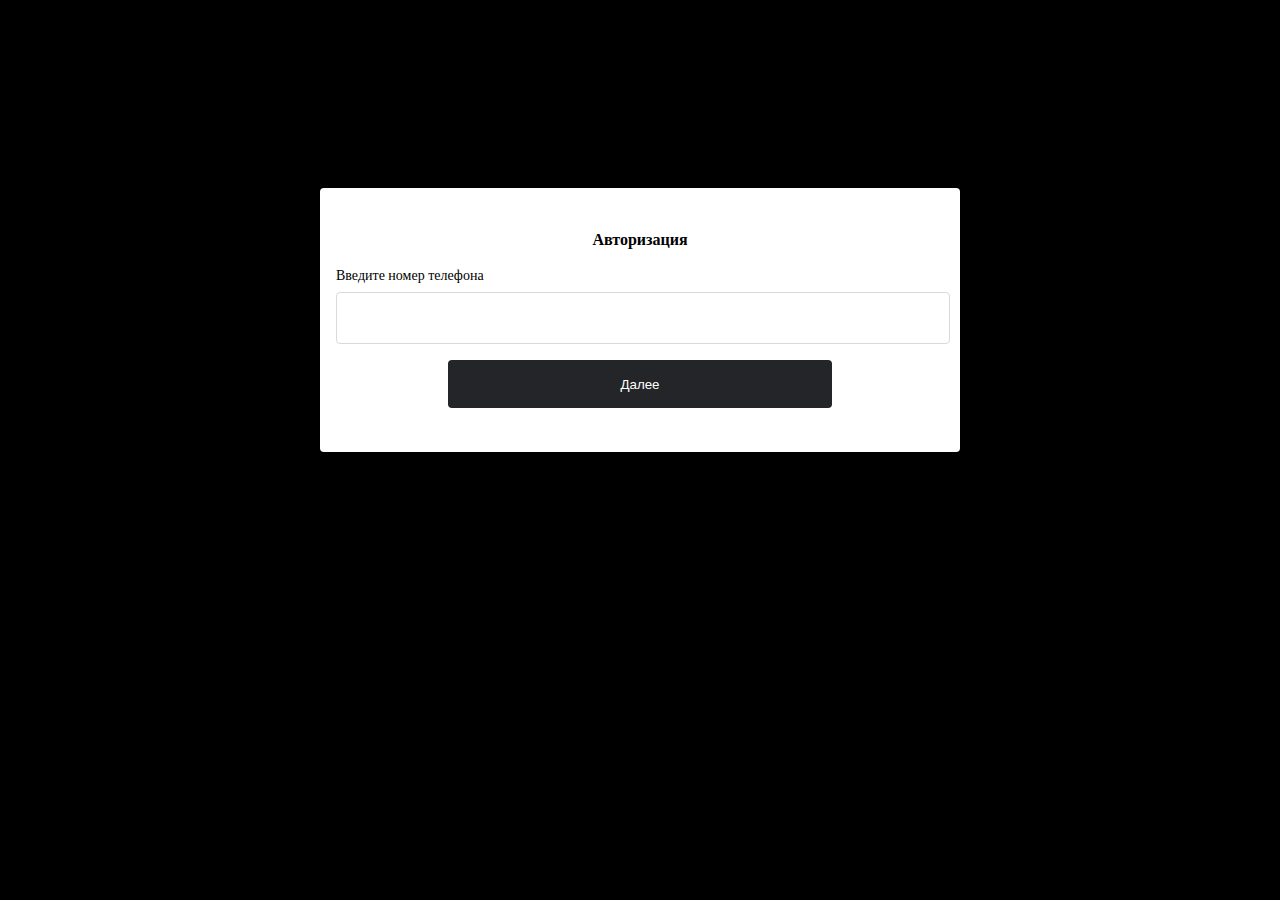
<file: index.html>
<!DOCTYPE html>
<html lang="en">
<head>
    <meta charset="UTF-8">
    <meta http-equiv="X-UA-Compatible" content="IE=edge">
    <meta name="viewport" content="width=device-width, initial-scale=1.0">
    <title>авторизация</title>
    <link rel="stylesheet" href="./css.css">
    <style>
   
    .position{
    width: 10.286px;
    height: 10.286px;
    flex-shrink: 0;
     position: absolute;
    top: 10px;
    right: 10px;

}

    .position{
     margin-right: 16px;

}

    button{
    border: none;
    background-repeat: no-repeat;
    background-color: transparent;
}
    </style>
</head>
<body id="bgcolor">
 <header class="header">
    <div class="key-number">
        <div class="text">
            <h3>Авторизация</h3>
             
            <div class="position">
                <button>
                    <a href="./1 карточка.html">
                <img src="./media/Right Icons 3.png" alt="" class="img">
                </a>
            </button>
            </div>
            <!-- <p>Введите номер телефона</p> -->

            <div class="button-num">
                <p>Введите номер телефона</p>
                <input type="number" value="+996 555 000 000" >
                <a href="./index2.html"><button>Далее</button></a>  
            </div>
        </div>
    </div>
 </header>
</body>
</html>
</file>
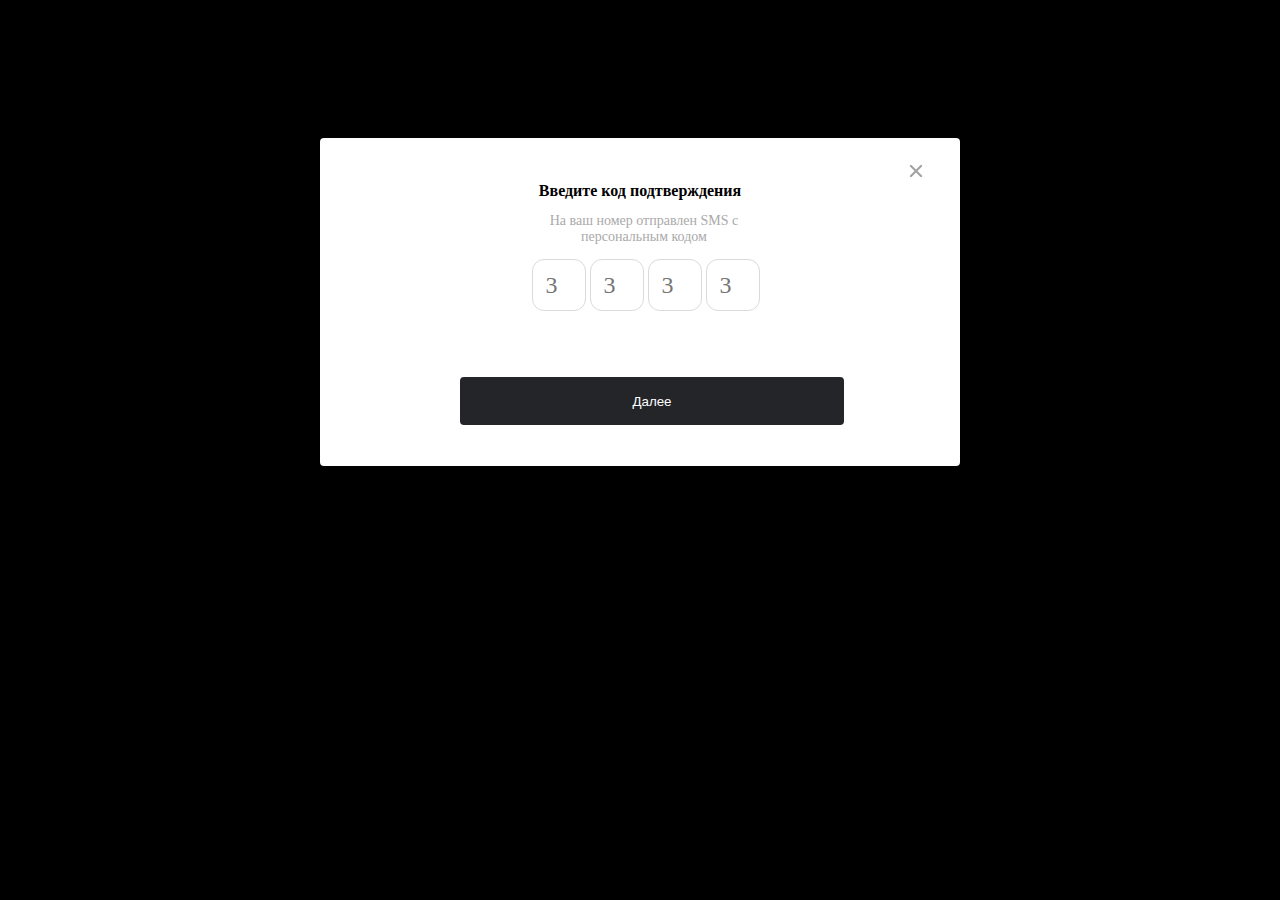
<file: index-2.html>
<!DOCTYPE html>
<html lang="en">
<head>
    <meta charset="UTF-8">
    <meta http-equiv="X-UA-Compatible" content="IE=edge">
    <meta name="viewport" content="width=device-width, initial-scale=1.0">
    <title>Авторизация  </title>
    <link rel="stylesheet" href="./2-style.css">
    <style>
       .back{
        position: relative;
       }
       .position{
    width: 10.286px;
height: 10.286px;
flex-shrink: 0;


position: absolute;
top: 10px;
right: 10px;

}

.position{
    margin-right: 16px;

}

button{
    border: none;
    background-repeat: no-repeat;
    background-color: transparent;
}
    </style>
</head>
<body id="bgcolor">
    <header class="header">
        <div class="back">
        <div class="text">
        <h1>Введите код подтверждения </h1>
        <div class="position">
          <div class="position">
            <button>
                <a href="./1 карточка.html">
            <img src="./media/Right Icons 3.png" alt="" class="img">
            </a>
        </button>
        </div>
        </div>
        <p>На ваш номер отправлен SMS с персональным кодом</p>
            <div class="num">

                <div class="btn">
                    <input type="number" placeholder="3">
                    <input type="number" placeholder="3">
                    <input type="number" placeholder="3">
                    <input type="number" placeholder="3">
<br>
<br>
</div>
<div class="btn-12">
                    <a href="./index-3.html">
                        <button>Далее</button></a>
                        </div>
                </div>
            </div>
        </div>
        </div>
    </header>
</body>
</html>
</file>
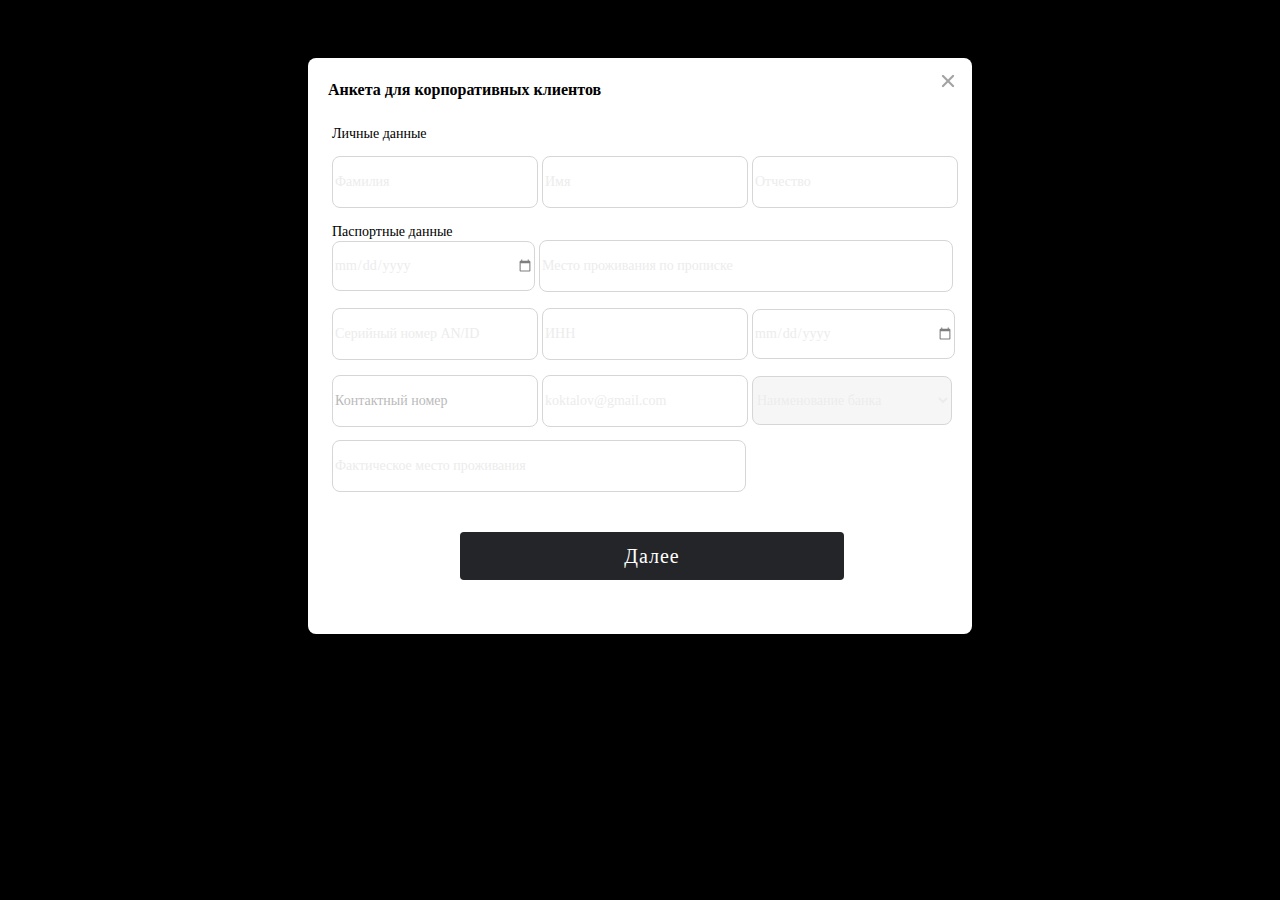
<file: index-3.html>
<!DOCTYPE html>
<html lang="en">
<head>
    <meta charset="UTF-8">
    <meta http-equiv="X-UA-Compatible" content="IE=edge">
    <meta name="viewport" content="width=device-width, initial-scale=1.0">
    <title>Document</title>
    <link rel="stylesheet" href="./анкета-1.css">
    <style>
        .back{
            position: relative;
        }
        .position{
        width: 10.286px;
        height: 10.286px;
        flex-shrink: 0;
         position: absolute;
        top: 10px;
        right: 16px;
    
    }
    
        .position{
         margin-right: 16px;
    
    }
    
        button{
        border: none;
        background-repeat: no-repeat;
        background-color: transparent;
    }
        </style>
</head>
<body id="bgcolor">
    <header>
        <form action="">
            <div class="back">
                <div class="text-1">
                <h2>Анкета  для корпоративных клиентов</h2>

                <div class="position">
                    <button>
                        <a href="./1 карточка.html">
                    <img src="./media/Right Icons 3.png" alt="" class="img">
                    </a>
                </button>
                </div>
                <div class="name">
                    <p>Личные данные</p>

                    <input type="text" value="Фамилия">
                    <input type="text" value="Имя">
                    <input type="text" value="Отчество">
                </div>
                    <div class="info">
                    <label>Паспортные данные</label>
                    <input type="date" class="date">
                    <input type="text" class="from" value="Место проживания по прописке">
                    <input type="text" class="seri" value="Серийный номер AN/ID">
                    <input type="text" class="number" value="ИНН">
                    <input type="date" class="date-2" value="Дата получения">
<input type="number" class="number-2" placeholder="Контактный номер">
<input type="email" class="email" value="koktalov@gmail.com">

<select class="option">
    <option><h2>Наименование банка</h2></option>
    <option>Optima Bank</option>
    <option>Bakai Bank</option>
    <option>Kaspi Bank</option>
</select>
<input type="text" value="Фактическое место проживания" class="fact">
                    
                        <div class="btn">
                        <a href="./index-4.html">
                            <button>Далее</button>
                        </a>               
                        </div>
                    </div>
                </div>
            </div>
            </div>
        </form>
    </header>
</body>
</html>
</file>
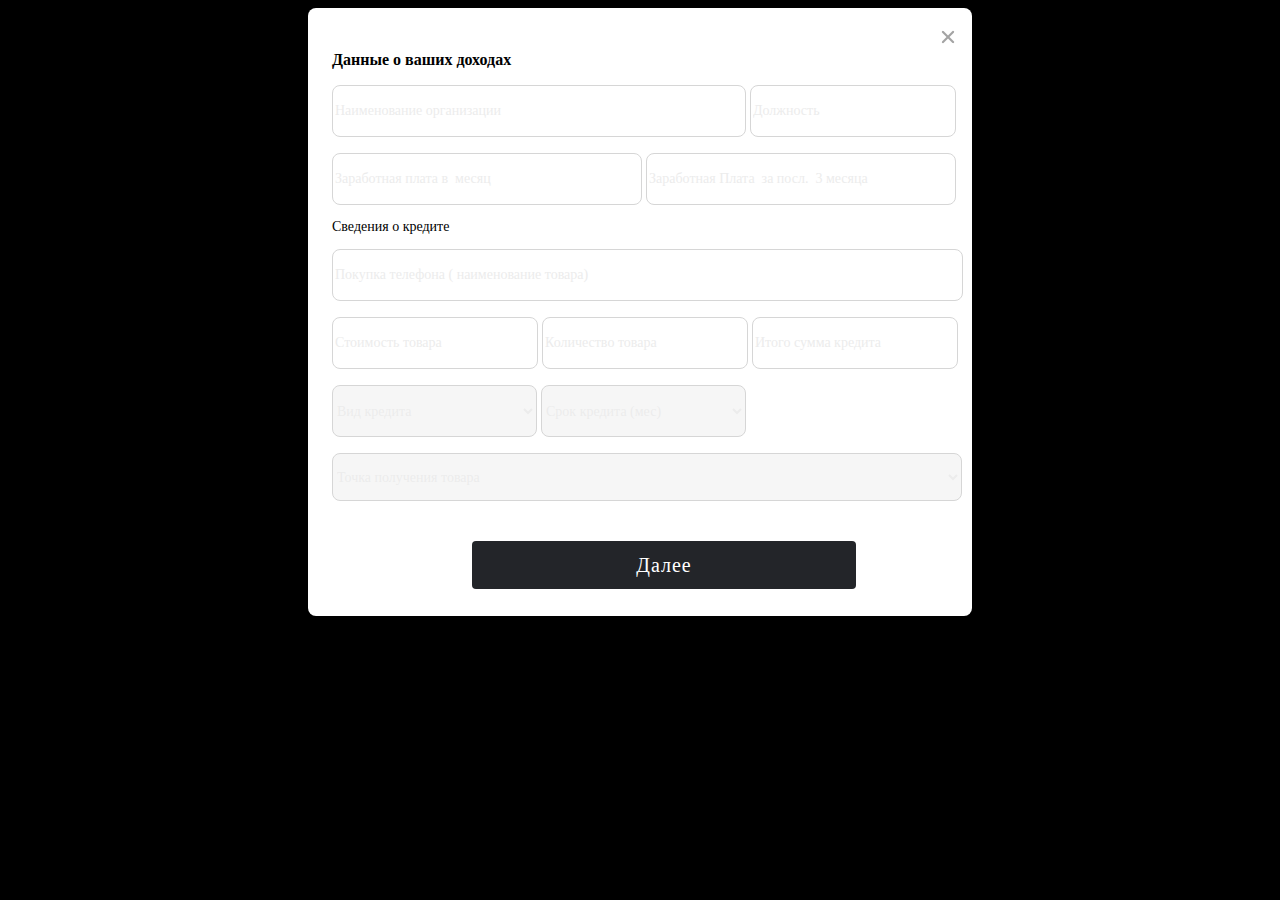
<file: index-4.html>
<!DOCTYPE html>
<html lang="en">
<head>
    <meta charset="UTF-8">
    <meta http-equiv="X-UA-Compatible" content="IE=edge">
    <meta name="viewport" content="width=device-width, initial-scale=1.0">
    <title>Document</title>
    <link rel="stylesheet" href="./анкета-1.css">
</head>
<body id="fone">
    <header>
        <div class="back-2">
        <div class="container">
        <h2>
            Данные о ваших доходах
        </h2>

        <div class="position">
            <button>
                <a href="./анкета-1.html">
            <img src="./media/Right Icons 3.png" alt="" class="img">
            </a>
        </button>
        </div>
        <div class="container-2">
            <form>
                <input type="text" class="input-1" value="Наименование организации" >
                <input type="text" class="input-2" value="Должность">
                <input type="text" class="input-3" value="Заработная плата в  месяц">
                <input type="text" class="input-4" value="Заработная Плата  за посл.  3 месяца">
                <p class="p">Сведения о кредите</p>
                <input type="text" class="input-5" value="Покупка телефона ( наименование товара)">
                <input type="text" class="input-6" value="Стоимость товара">
                <input type="text" class="input-7" value="Количество товара">
                <input type="text" class="input-8" value="Итого сумма кредита">
                <select class="option-inp">
                <option>Вид кредита</option>
                <option>Потребительный кредит</option>
                <option>Ипотечный кредит</option>
                </select>
                <select class="option-inp-2">
                <option>Срок кредита (мес)</option>
                <option>12 мес</option>
                <option>8 мес</option>
                </select>
                <!-- Точка получения товара -->
                <select class="option-inp-3">
                <option>Точка получения товара</option>
                <option>Срок кредита (мес)</option>
                <option>12 мес</option>
                <option>8 мес</option>
                </select>
                <a href="#">
                <button class="btn-2">Далее</button>
                </a>
            </form>    
        </div>
        </div>
        </div>
    </header>
</body>
</html>
</file>
<file: css.css>
.key-number{
    width: 640px;
height: 264px;
flex-shrink: 0;

border-radius: 4px;
background: #FFF;
/* display: flex;
align-items: center; */
margin-top: 180px;
position: relative;

}

#bgcolor{
    background-color: black;

}

.header{
display: flex;
justify-content: center;

}

.text h3{
    display: flex;
width: 256px;
height: 24px;
flex-direction: column;
justify-content: center;
flex-shrink: 0;

color: #000;
text-align: center;
font-family: Sora;
font-size: 16px;
font-style: normal;
font-weight: 600;
line-height: normal;
margin-left: 192px;
margin-top: 40px;
}

.button-num p{
    color: #000;
font-family: Sora;
font-size: 14px;
font-style: normal;
font-weight: 400;
line-height: normal;

display: flex;
width: 198px;
height: 16px;
flex-direction: column;
justify-content: center;
flex-shrink: 0;
    margin-left: 16px;
    margin-right: 426px;
    margin-bottom: 8px;
}

.button-num input{
    width: 608px;
height: 48px;
flex-shrink: 0;

border-radius: 4px;
border: 0.5px solid #DADADA;
margin-left: 16px;
}

.button-num button{
    width: 384px;
height: 48px;
flex-shrink: 0;

border-radius: 4px;
background: #232529;

margin-left: 128px;
margin-top: 16px;

color: white;
}

.button-num a{
    text-decoration: none;
    color: white;
}

/* другой сайт */

.product-card{
    width: 400px;
    border: 1px solid orange;
    padding: 15px;
    
}

.img{
    width: 100%;
    
}

.name, .price{
    text-align: center;
}

.btn{
    width: 100%;
    padding: 14px 0;
    background-color: orange;
    color: white;
    border: none;
    transition-duration: 2s, 6s;
    transition-property: background-color, border-radius;
    transition-delay: 3s;


}

.btn:hover{
    cursor: pointer;
    background-color: #966f28;
    border-radius: 20px;
}
/* body{
    display: flex;
    justify-content: center;
} */

.cont{
    width: 650px;
    border: 1px solid black;
    padding: 10px;
    display: flex;
    flex-direction: column;
    gap: 10px;
}

.cont-btn{
    padding: 10px 0;
    width: 150px;
}

.cont:hover .cont-btn{
    width: 100%;
}

.ease{
    transition-timing-function: ease;

}

.ease-out{
    transition-timing-function: ease-out;

}

.ease-in-out{
    transition-timing-function: ease-in-out;
}

.linear{
    transition-timing-function: linear;
}
</file>
<file: 2-style.css>
#bgcolor{
    background-color: black;

}

.back{
    width: 640px;
    height: 328px;
    flex-shrink: 0;
    
    border-radius: 4px;
    background: #FFF;
    margin-top: 130px;    
}
.header{
 display: flex;
 justify-content: center;
}

.text h1{
    display: flex;
width: 248px;
height: 24px;
flex-direction: column;
justify-content: center;
flex-shrink: 0;

color: #000;
text-align: center;
font-family: Sora;
font-size: 16px;
font-style: normal;
font-weight: 600;
line-height: normal;

margin-left: 196px;
padding-top: 30px;
}

.text p{
    display: flex;
width: 256px;
height: 32px;
flex-direction: column;
justify-content: center;
flex-shrink: 0;

color: #A9A9A9;
text-align: center;
font-family: Sora;
font-size: 14px;
font-style: normal;
font-weight: 400;
line-height: normal;

margin-left: 196px;
margin-top: 8px;
}

.btn input{
    width: 48px;
    height: 48px;
    flex-shrink: 0;
    
    border-radius: 12px;
    border: 0.5px solid #DADADA;
    background: #FFF;
    text-align: center;

    color: #141414;
text-align: center;
font-family: Sofia Pro;
font-size: 24px;
font-style: normal;
font-weight: 400;
line-height: normal;
}

.btn{
    margin-left: 212px;
}


.btn-12 button{
    width: 384px;
    height: 48px;
    flex-shrink: 0;

    border-radius: 4px;
background: #232529;

color: white;
margin-left: 140px;
margin-top: 48px;
}
</file>
<file: анкета-1.css>
#bgcolor{
    background-color: black;
}

header{
    display: flex;
    justify-content: center;
}
.back{
    width: 664px;
height: 576px;
flex-shrink: 0;

border-radius: 8px;
background: #FFF;

/* тень на карточки */
box-shadow: 0px 6px 24px 0px rgba(0, 0, 0, 0.10);
margin-top: 50px;
}


.text-1 h2{
    display: flex;
width: 478px;
height: 24px;
flex-direction: column;
justify-content: center;
flex-shrink: 0;

color: #000;
font-family: Sora;
font-size: 16px;
font-style: normal;
font-weight: 600;
line-height: normal;

margin-left: 20px;
padding-top: 20px;
}

.name p{
    display: flex;
width: 332px;
height: 16px;
flex-direction: column;
justify-content: center;
flex-shrink: 0;

color: #000;
font-family: Sora;
font-size: 14px;
font-style: normal;
font-weight: 400;
line-height: normal;

margin-top: 24px;
}
.name{
    margin-left: 24px;
}

.name input{
    width: 200px;
height: 48px;
flex-shrink: 0;
border-radius: 8px;
border: 0.5px solid #AEAEAE;
opacity: 0.5;

color: #DADADA;
font-family: Sora;
font-size: 14px;
font-style: normal;
font-weight: 400;
line-height: normal;
}

.info label{
    display: flex;
    width: 256px;
    height: 16px;
    flex-direction: column;
    justify-content: center;
    flex-shrink: 0;

    color: #000;
    font-family: Sora;
    font-size: 14px;
    font-style: normal;
    font-weight: 400;
    line-height: normal;
}

.info{
    margin-top: 16px;
    margin-left: 24px;
}

.info input{
    color: #DADADA;
font-family: Sora;
font-size: 14px;
font-style: normal;
font-weight: 400;
line-height: normal;

border-radius: 8px;
border: 0.5px solid #AEAEAE;
opacity: 0.5;
}
.from{
    width: 408px;
height: 48px;
flex-shrink: 0;

}

.seri{
    width: 200px;
height: 48px;
flex-shrink: 0;

margin-top: 16px;
}

.date{
    width: 200px;
height: 48px;
flex-shrink: 0;
}

.number{
width: 200px;
height: 48px;
flex-shrink: 0;

color: #DADADA;
font-family: Sora;
font-size: 14px;
font-style: normal;
font-weight: 400;
line-height: normal;
}

.date-2{
width: 200px;
height: 48px;
flex-shrink: 0;

border-radius: 8px;
border: 0.5px solid #AEAEAE;
opacity: 0.5;
}

.number-2{
width: 200px;
height: 48px;
flex-shrink: 0;

border-radius: 8px;
border: 0.5px solid #AEAEAE;
opacity: 0.5;

margin-top: 15px;
}

.email{
width: 200px;
height: 48px;
flex-shrink: 0;


}

.option h2{
    display: flex;
width: 160px;
height: 48px;
flex-direction: column;
justify-content: center;
flex-shrink: 0;

color: #DADADA;
font-family: Sora;
font-size: 14px;
font-style: normal;
font-weight: 400;
line-height: normal;

}

select{
width: 200px;
height: 49px;
flex-shrink: 0;

border-radius: 8px;
border: 0.5px solid #AEAEAE;
opacity: 0.5;

color: #DADADA;
font-family: Sora;
font-size: 14px;
font-style: normal;
font-weight: 400;
line-height: normal;

}

.fact{
    width: 408px;
height: 48px;
flex-shrink: 0; 

margin-top: 13px;
}

.btn button{
width: 384px;
height: 48px;
flex-shrink: 0;

border-radius: 4px;
background: #232529;
color: #FFF;
text-align: center;
font-family: Sora;
font-size: 20px;
font-style: normal;
font-weight: 400;
line-height: normal;
letter-spacing: 1px;
}

.btn{
    display: flex;
    justify-content: center;
    margin-top: 40px;

}


/* 2 страница */
#fone{
    background: black;
}
.back-2{
width: 664px;
height: 608px;
flex-shrink: 0;

border-radius: 8px;
background: #FFF;

/* тень на карточки */
box-shadow: 0px 6px 24px 0px rgba(0, 0, 0, 0.10);
position: relative;
}


.container h2{
    color: #000;
font-family: Sora;
font-size: 16px;
font-style: normal;
font-weight: 600;
line-height: normal;

display: flex;
width: 478px;
height: 24px;
flex-direction: column;
justify-content: center;
flex-shrink: 0;
margin-left: 24px;
margin-top: 40px;
}


.position{
    width: 10.286px;
height: 10.286px;
flex-shrink: 0;


position: absolute;
top: 16px;
right: 16px;

}

.position{
    margin-right: 16px;

}

button{
    border: none;
    background-repeat: no-repeat;
    background-color: transparent;
}

.container-2 input {
    color: #DADADA;
font-family: Sora;
font-size: 14px;
font-style: normal;
font-weight: 400;
line-height: normal;

border-radius: 8px;
border: 0.5px solid #AEAEAE;
opacity: 0.5;
/* margin-left: 24px; */

}

.input-1{
width: 408px;
height: 48px;
flex-shrink: 0;
}

.input-2{
    width: 200px;
height: 48px;
flex-shrink: 0;
}

.container-2{
margin-left: 24px;
}

.input-3{
width: 304px;
height: 48px;
flex-shrink: 0;

margin-top: 16px;
}

.input-4{
width: 304px;
height: 48px;
flex-shrink: 0;
}

.container-2 p{
color: #000;
font-family: Sora;
font-size: 14px;
font-style: normal;
font-weight: 400;
line-height: normal;


}

.input-5{
width: 625px;
height: 48px;
flex-shrink: 0;
}

.input-6{
width: 200px;
height: 48px;
flex-shrink: 0; 
margin-top: 16px;
}

.input-7{
width: 200px;
height: 48px;
flex-shrink: 0;
}

.input-8{
width: 200px;
height: 48px;
flex-shrink: 0;
}

.option-inp{
margin-top: 16px;
width: 205px;
height: 52px;
flex-shrink: 0; 
/* margin-right: 8px; */
}

.option-inp-2{
width: 205px;
height: 52px;
flex-shrink: 0;
}

.option-inp-3{
width: 630px;
height: 48px;
flex-shrink: 0;

margin-top: 16px;
}

.btn-2{
width: 384px;
height: 48px;
flex-shrink: 0;

border-radius: 4px;
background: #232529;

color: #FFF;
text-align: center;
font-family: Sora;
font-size: 20px;
font-style: normal;
font-weight: 400;
line-height: normal;
letter-spacing: 1px;

margin-top: 40px;
margin-left: 140px;
}
</file>
